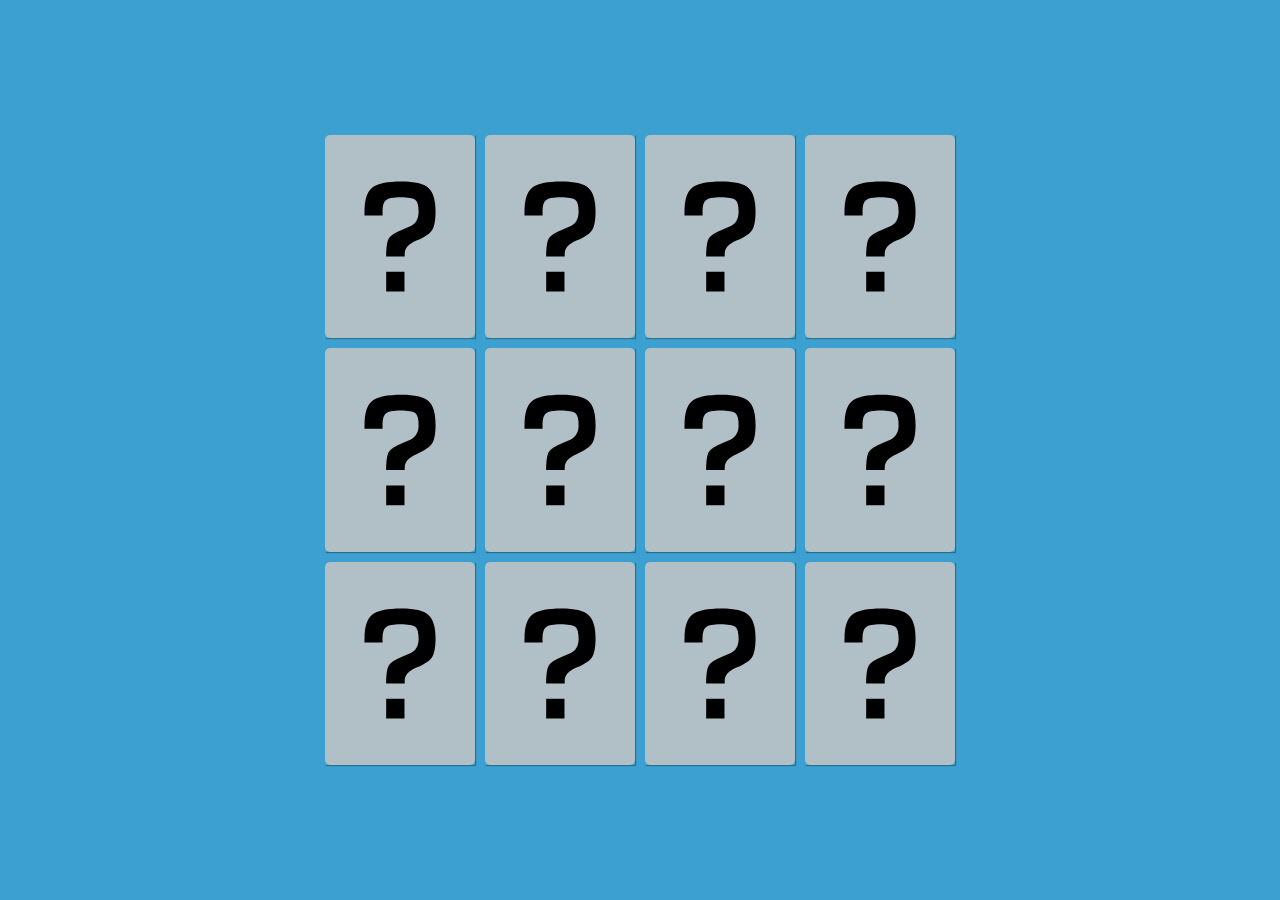
<file: Memory Card Game/index.html>
<!DOCTYPE html>
<html lang="en">
<head>
  <meta charset="UTF-8">

  <title>Memory Card Game</title>

  <link rel="stylesheet" href="styles.css">
</head>
<body>
  <section class="memory-game">
    <div class="memory-card" data-image="indonesia">
      <img class="front-face" src="img/flags/id.svg" alt="Indonesia" />
      <img class="back-face" src="img/qs.svg" alt="Question" />
    </div>
    <div class="memory-card" data-image="indonesia">
      <img class="front-face" src="img/flags/id.svg" alt="Indonesia" />
      <img class="back-face" src="img/qs.svg" alt="Question" />
    </div>
    <div class="memory-card" data-image="jepang">
      <img class="front-face" src="img/flags/jp.svg" alt="Jepang" />
      <img class="back-face" src="img/qs.svg" alt="Question" />
    </div>
    <div class="memory-card" data-image="jepang">
      <img class="front-face" src="img/flags/jp.svg" alt="Jepang" />
      <img class="back-face" src="img/qs.svg" alt="Question" />
    </div>

    <div class="memory-card" data-image="amerika serikat">
      <img class="front-face" src="img/flags/us.svg" alt="Amerika Serikat" />
      <img class="back-face" src="img/qs.svg" alt="Question" />
    </div>
    <div class="memory-card" data-image="amerika serikat">
      <img class="front-face" src="img/flags/us.svg" alt="Amerika Serikat" />
      <img class="back-face" src="img/qs.svg" alt="Question" />
    </div>

    <div class="memory-card" data-image="prancis">
      <img class="front-face" src="img/flags/fr.svg" alt="Prancis" />
      <img class="back-face" src="img/qs.svg" alt="Question" />
    </div>
    <div class="memory-card" data-image="prancis">
      <img class="front-face" src="img/flags/fr.svg" alt="Prancis" />
      <img class="back-face" src="img/qs.svg" alt="Question" />
    </div>

    <div class="memory-card" data-image="kanada">
      <img class="front-face" src="img/flags/ca.svg" alt="Kanada" />
      <img class="back-face" src="img/qs.svg" alt="Question" />
    </div>
    <div class="memory-card" data-image="kanada">
      <img class="front-face" src="img/flags/ca.svg" alt="Kanada" />
      <img class="back-face" src="img/qs.svg" alt="Question" />
    </div>

    <div class="memory-card" data-image="china">
      <img class="front-face" src="img/flags/cn.svg" alt="China" />
      <img class="back-face" src="img/qs.svg" alt="Question" />
    </div>
    <div class="memory-card" data-image="china">
      <img class="front-face" src="img/flags/cn.svg" alt="China" />
      <img class="back-face" src="img/qs.svg" alt="Question" />
    </div>
  </section>

  <script src="scripts.js"></script>
    <audio src="sounds/backsound.mp3" autoplay loop> </audio>
</body>
</html>
</file>
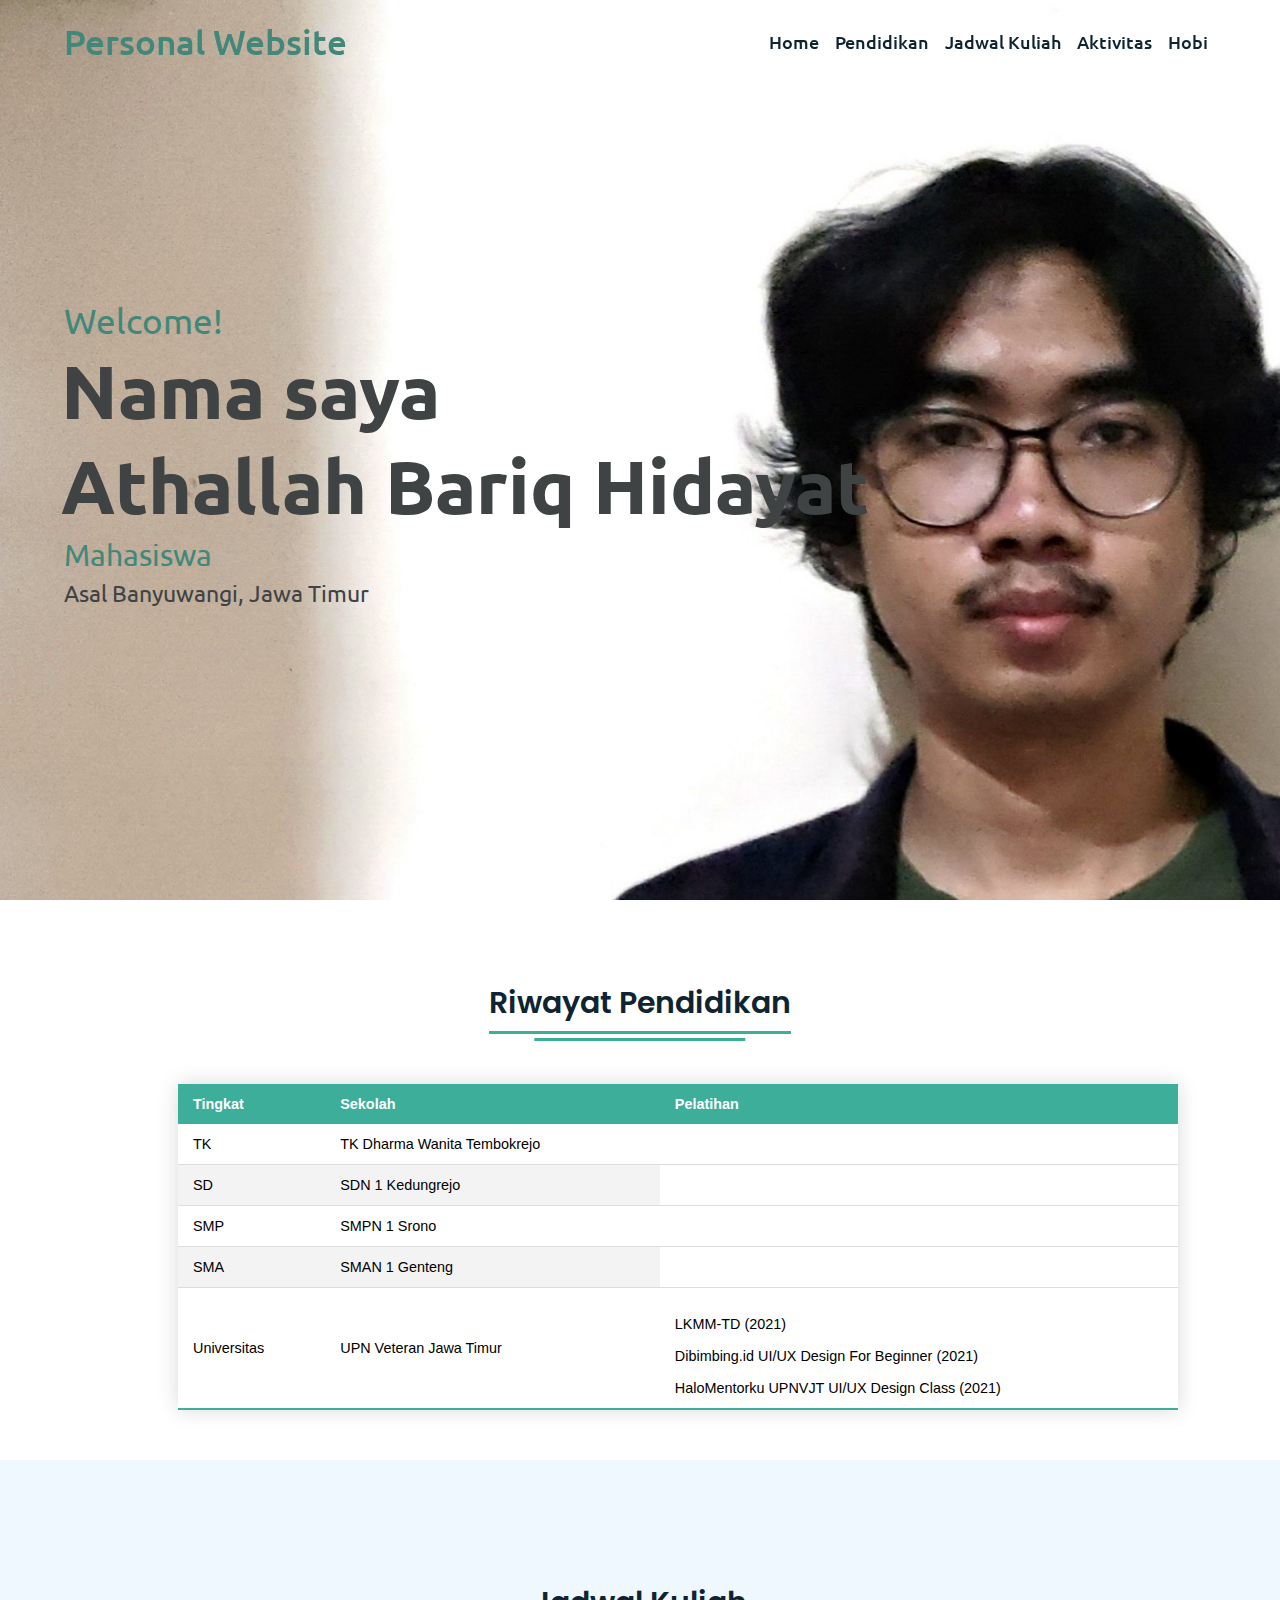
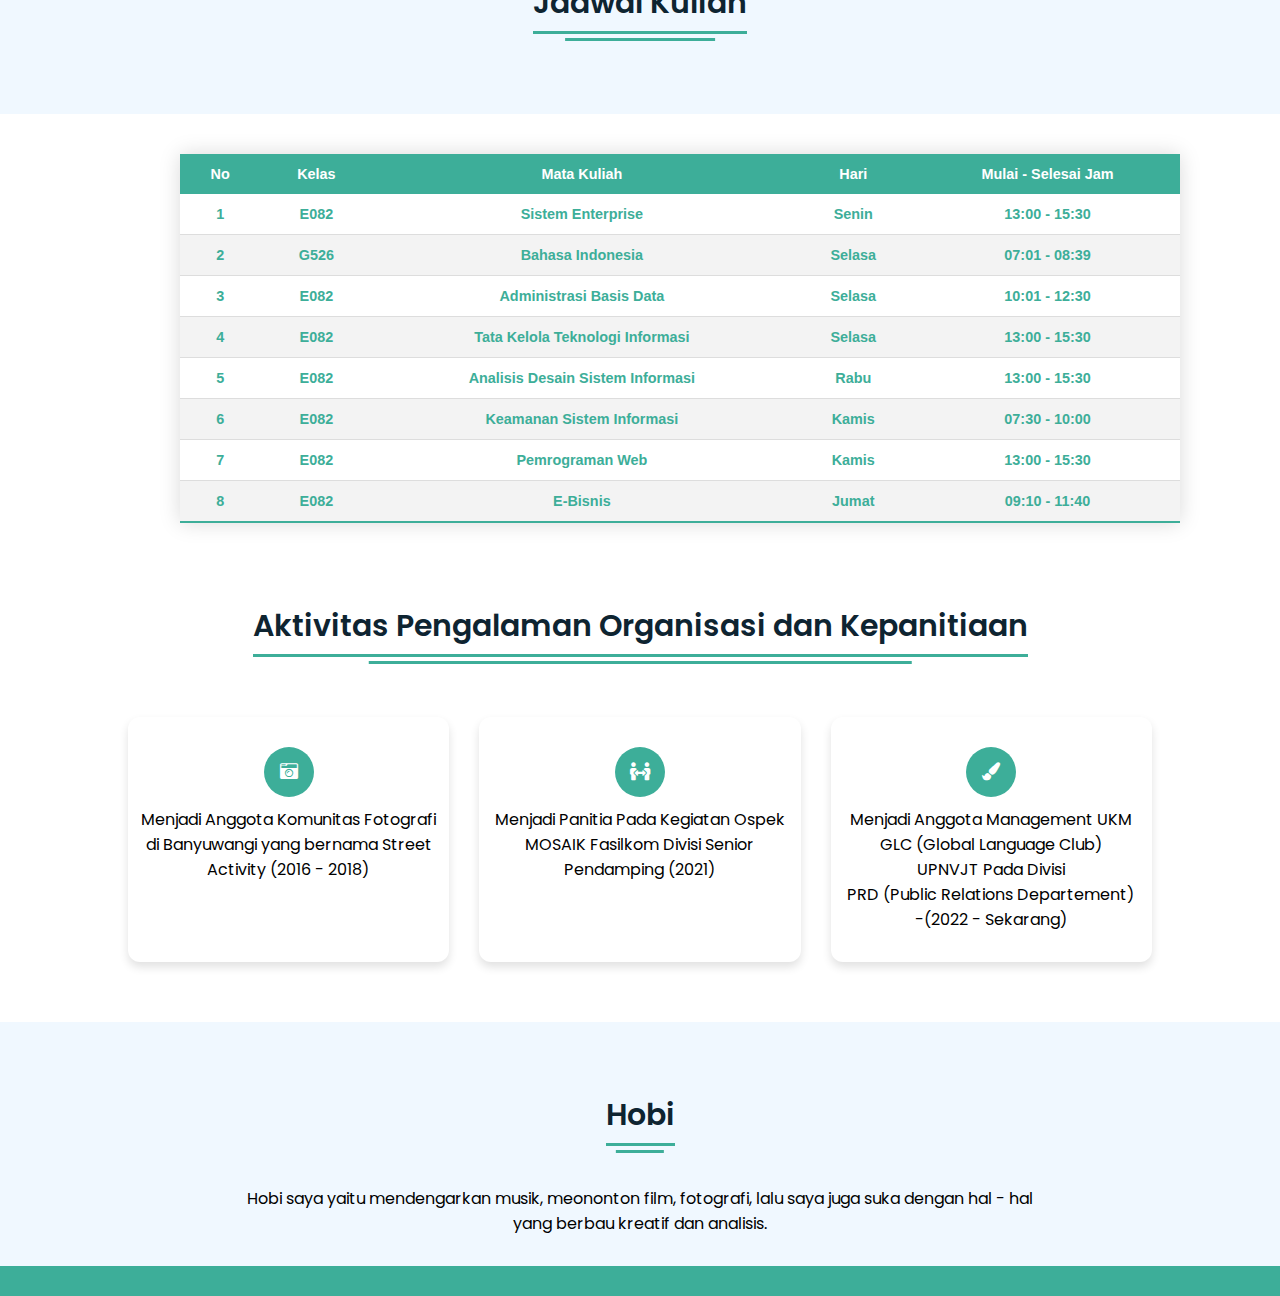
<file: PersonalWeb/index.html>
<!DOCTYPE html>
<html lang="en" dir="ltr">
  <head>
    <meta charset="UTF-8">
    <title> Atha's Website </title>
    <link rel="stylesheet" href="style.css">
    <!-- Fontawesome CDN Link -->
    <link rel="stylesheet" href="https://cdnjs.cloudflare.com/ajax/libs/font-awesome/5.15.2/css/all.min.css"/>
     <meta name="viewport" content="width=device-width, initial-scale=1.0">
   </head>
<body>

  <div class="scroll-button">
    <a href="#home"><i class="fas fa-arrow-up"></i></a>
  </div>
  <!-- Menu Navigasi -->
  <nav>
    <div class="navbar">
      <div class="logo"><a href="#">Personal Website</a></div>
      <ul class="menu">
          <li><a href="#home">Home</a></li>
          <li><a href="#pendidikan">Pendidikan</a></li>
          <li><a href="#kuliah">Jadwal Kuliah</a></li>
          <li><a href="#aktivitas">Aktivitas</a></li>
          <li><a href="#hobi">Hobi</a></li>
          <div class="cancel-btn">
            <i class="fas fa-times"></i>
          </div>
      </ul>
    </div>
    <div class="menu-btn">
      <i class="fas fa-bars"></i>
    </div>
  </nav>

<!-- Home -->
 <section class="home" id="home">
   <div class="home-content">
     <div class="text">
       <div class="text-one">Welcome!</div>
       <div class="text-two">Nama saya <br> Athallah Bariq Hidayat </br></div>
       <div class="text-three">Mahasiswa</div>
       <div class="text-four">Asal Banyuwangi, Jawa Timur</div>
     </div>
     <div class="button">
     </div>
   </div>
 </section>

<!-- Riwayat Pendidikan -->
<section class="pendidikan" id="pendidikan">
  <div class="content">
    <div class="title"><span>Riwayat Pendidikan</span></div>


<!--Tabel Riwayat Pendidikan-->
  <style>
    .styled-table{
  border-collapse: collapse;
  margin: 50px 50px;
  font-size: 0.9em;
  font-family: sans-serif;
  min-width: 1000px;
  box-shadow: 0 0 20px rgba(0, 0, 0, 0.15);
  } 

  .styled-table thead tr {
  background-color: #3dae99;
  color: #ffffff;
  text-align: left;
}

.styled-table th,
.styled-table td {
    padding: 12px 15px;
}

.styled-table tbody tr {
    border-bottom: 1px solid #dddddd;
}

.styled-table tbody tr:nth-of-type(even) {
    background-color: #f3f3f3;
}

.styled-table tbody tr:last-of-type {
    border-bottom: 2px solid #3dae99;
}

.styled-table tbody tr.active-row {
    font-weight: bold;
    color: #3dae99;
}
  </style>


    <table class="styled-table">
      <thead>
          <tr>
              <th>Tingkat</th>
              <th>Sekolah</th>
              <th>Pelatihan</th>
          </tr>
      </thead>
      <tbody>
          <tr>
              <td>TK </td>
              <td>TK Dharma Wanita Tembokrejo</td>
          </tr>
          <tr>
              <td>SD</td>
              <td>SDN 1 Kedungrejo</td>
          </tr>
          <tr>
            <td>SMP</td>
            <td>SMPN 1 Srono</td>
        </tr>
        <tr>
          <td>SMA</td>
          <td>SMAN 1 Genteng</td>
      </tr>
      <tr>
        <td>Universitas</td>
        <td>UPN Veteran Jawa Timur</td>
        <td><br> LKMM-TD (2021) </br>
          <br> Dibimbing.id UI/UX Design For Beginner (2021) </br>
          <br> HaloMentorku UPNVJT UI/UX Design Class (2021) </br>
        </td>
    </tr>
      </tbody>
  </table>
  </div>
</section>


<!--Jadwal Kuliah-->
<section class="kuliah" id="kuliah">
 <div class="content">
   <div class="title"><span>Jadwal Kuliah</span></div>
</section>


<!--Tabel Jadwal Kuliah-->
<style>
  .styled-table2{
border-collapse: collapse;
margin: 0px 180px;
font-size: 0.9em;
font-family: sans-serif;
min-width: 1000px;
box-shadow: 0 0 20px rgba(0, 0, 0, 0.15);
} 

.styled-table2 thead tr {
background-color: #3dae99;
color: #ffffff;
text-align: center;
}

.styled-table2 th,
.styled-table2 td {
  padding: 12px 15px;
}

.styled-table2 tbody tr {
  border-bottom: 1px solid #dddddd;
}

.styled-table2 tbody tr:nth-of-type(even) {
  background-color: #f3f3f3;
}

.styled-table2 tbody tr:last-of-type {
  border-bottom: 2px solid #3dae99;
}

.styled-table2 tbody tr.active-row {
  font-weight: bold;
  color: #3dae99;
}
</style>


  <table class="styled-table2">
    <thead>
        <tr class ="active-row">
            <th>No</th>
            <th>Kelas</th>
            <th>Mata Kuliah</th>
            <th>Hari</th>
            <th>Mulai - Selesai Jam</th>
        </tr>
    </thead>
    <tbody>
      <tr class ="active-row">
        <th>1</th>
        <th>E082</th>
        <th>Sistem Enterprise</th>
        <th>Senin</th>
        <th>13:00 - 15:30</th>
      </tr>
      <tr class ="active-row">
        <th>2</th>
        <th>G526</th>
        <th>Bahasa Indonesia</th>
        <th>Selasa</th>
        <th>07:01 - 08:39</th>
    </tr>
      <tr class ="active-row">
        <th>3</th>
        <th>E082</th>
        <th>Administrasi Basis Data</th>
        <th>Selasa</th>
        <th>10:01 - 12:30</th>
    </tr>
        <tr class ="active-row">
          <th>4</th>
          <th>E082</th>
          <th>Tata Kelola Teknologi Informasi</th>
          <th>Selasa</th>
          <th>13:00 - 15:30</th>
      </tr>
    <tr class ="active-row">
      <th>5</th>
      <th>E082</th>
      <th>Analisis Desain Sistem Informasi</th>
      <th>Rabu</th>
      <th>13:00 - 15:30</th>
  </tr>
  <tr class ="active-row">
    <th>6</th>
    <th>E082</th>
    <th>Keamanan Sistem Informasi</th>
    <th>Kamis</th>
    <th>07:30 - 10:00</th>
</tr>
<tr class ="active-row">
  <th>7</th>
  <th>E082</th>
  <th>Pemrograman Web</th>
  <th>Kamis</th>
  <th>13:00 - 15:30</th>
</tr>
<tr class ="active-row">
  <th>8</th>
  <th>E082</th>
  <th>E-Bisnis</th>
  <th>Jumat</th>
  <th>09:10 - 11:40</th>
</tr>
    </tbody>
</table>
</div>
</section>

<!-- Aktivitas -->
 <section class="aktivitas" id="aktivitas">
   <div class="content">
     <div class="title"><span>Aktivitas Pengalaman Organisasi dan Kepanitiaan</span></div>
     <div class="boxes">
       <div class="box">
         <div class="icon">
           <i class="fas fa-camera-retro"></i>
       </div>
       <div class="topic">Menjadi Anggota Komunitas Fotografi di Banyuwangi yang bernama Street Activity (2016 - 2018) </div>
     </div>
       <div class="box">
         <div class="icon">
           <i class="fas fa-people-arrows"></i>
       </div>
       <div class="topic">Menjadi Panitia Pada Kegiatan Ospek MOSAIK Fasilkom Divisi Senior Pendamping (2021) </div>
     </div>
       <div class="box">
         <div class="icon">
           <i class="fas fa-paint-brush"></i>
       </div>
       <div class="topic">Menjadi Anggota Management UKM GLC (Global Language Club) <br> UPNVJT Pada Divisi <br> PRD (Public Relations Departement) </br> -(2022 - Sekarang) </div>
     </div>
   </div>
 </section>

<!-- Hobi -->
<section class="hobi" id="hobi">
  <div class="content">
    <div class="title"><span>Hobi</span></div>
    <div class="text">
      <div class="topic"></div>
      <p>Hobi saya yaitu mendengarkan musik, meononton film, fotografi, lalu saya juga suka dengan hal - hal yang berbau kreatif dan analisis. </p>
    </div>
  </div>
</section>

<!-- Footer-->
<footer>
</footer>
</body>
</html>
</file>
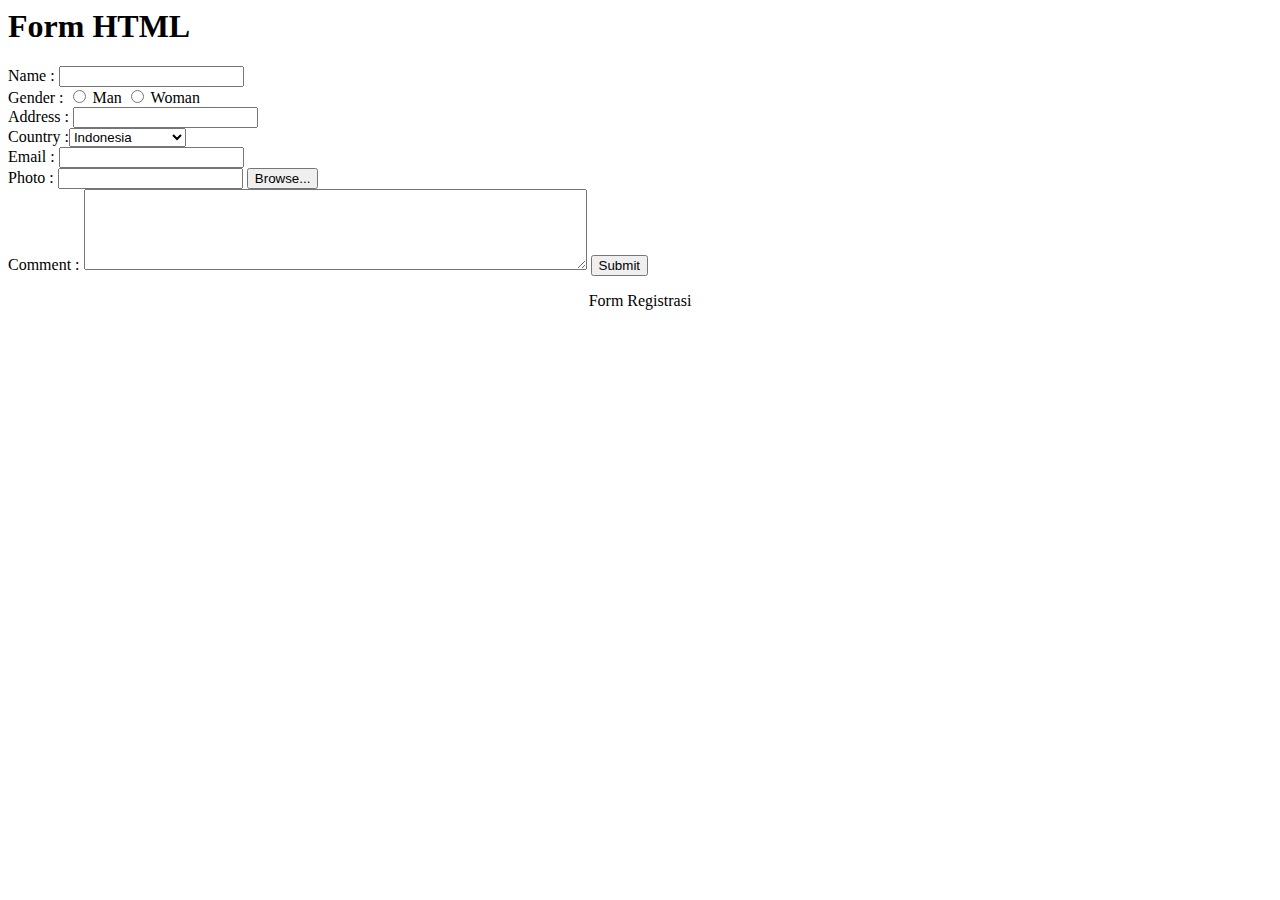
<file: 193_Praktikum1_Form HTML.html>
<html>
    <head>
        <title>Form HTML</title>
    </head>
    <body>
        <h1>Form HTML</h1>
        <font ty=arial size ="3" >
        Name : <input type = "text" name = "name">
        <br>
        Gender : <input type="radio" name="gender" value="M"> Man
                  <input type="radio" name="gender" value="W"> Woman
        <br>
        Address : <input type = "text" name = "adress">
        <br>
        Country :<select name="Country">
            <option value="id"> Indonesia </option>
            <option value="us"> United States </option>
            <option value="uk"> United Kingdom </option>
            <option value="jp"> Japan </option>
        </select>
        <br>
        Email : <input type = "text" name = "email">
        <br>
        Photo : <input type = "text" name = "photo">
                <input type="button" value="Browse..." name="browse">
        <br>
        Comment :   <textarea name="description" cols="60" rows="5" align="center"> 
                    </textarea>
                    <input type="submit" value="Submit" name="submit"> 
            <font align ="center"> 
    <p>Form Registrasi</p>
        </font>
    </body>
</html>
</file>
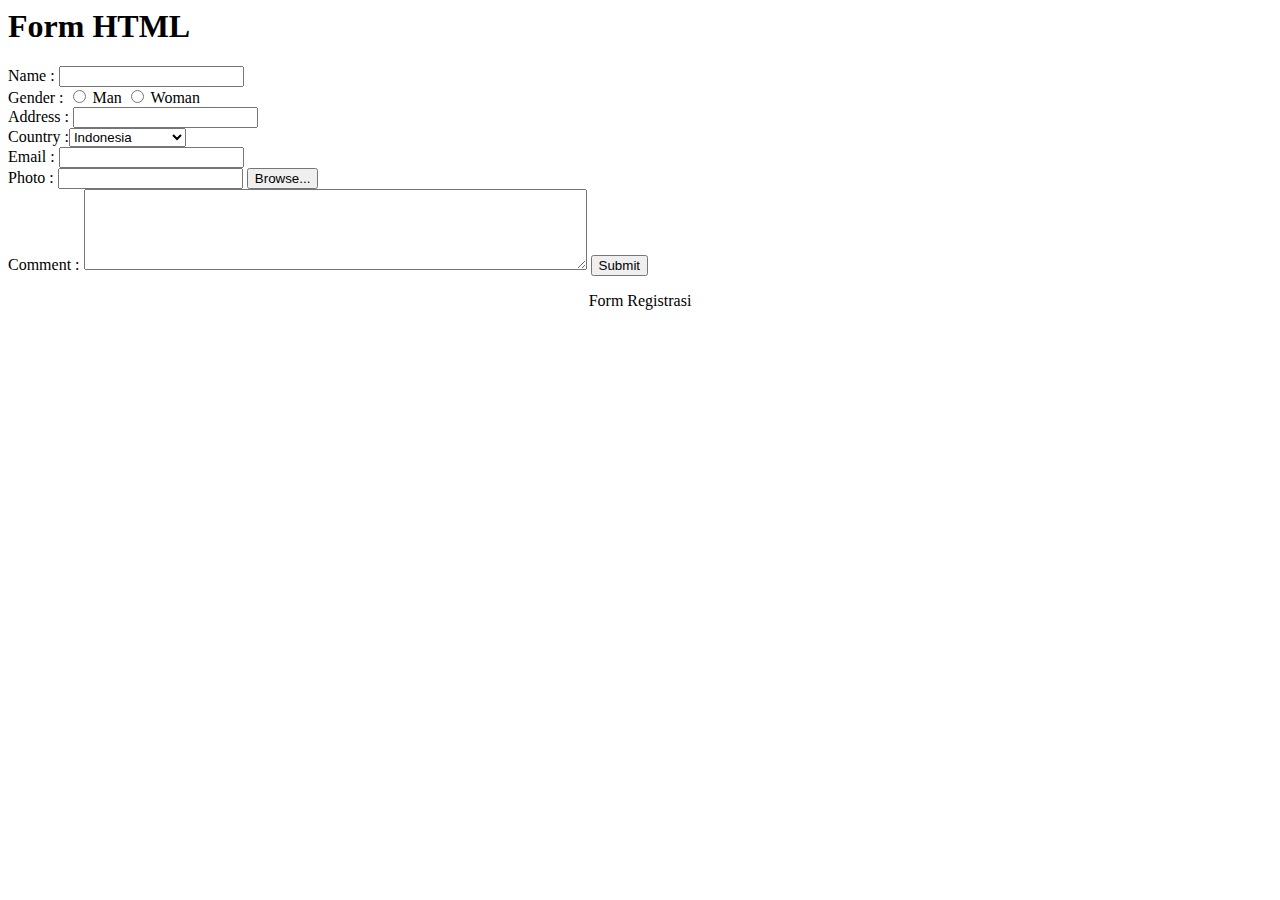
<file: Form.html>
<html>
    <head>
        <title>Form HTML</title>
    </head>
    <body>
        <h1>Form HTML</h1>
        <font ty=arial size ="3" >
        Name : <input type = "text" name = "name">
        <br>
        Gender : <input type="radio" name="gender" value="M"> Man
                  <input type="radio" name="gender" value="W"> Woman
        <br>
        Address : <input type = "text" name = "adress">
        <br>
        Country :<select name="Country">
            <option value="id"> Indonesia </option>
            <option value="us"> United States </option>
            <option value="uk"> United Kingdom </option>
            <option value="jp"> Japan </option>
        </select>
        <br>
        Email : <input type = "text" name = "email">
        <br>
        Photo : <input type = "text" name = "photo">
                <input type="button" value="Browse..." name="browse">
        <br>
        Comment :   <textarea name="description" cols="60" rows="5" align="center"> 
                    </textarea>
                    <input type="submit" value="Submit" name="submit"> 
            <font align ="center"> 
    <p>Form Registrasi</p>
        </font>
    </body>
</html>
</file>
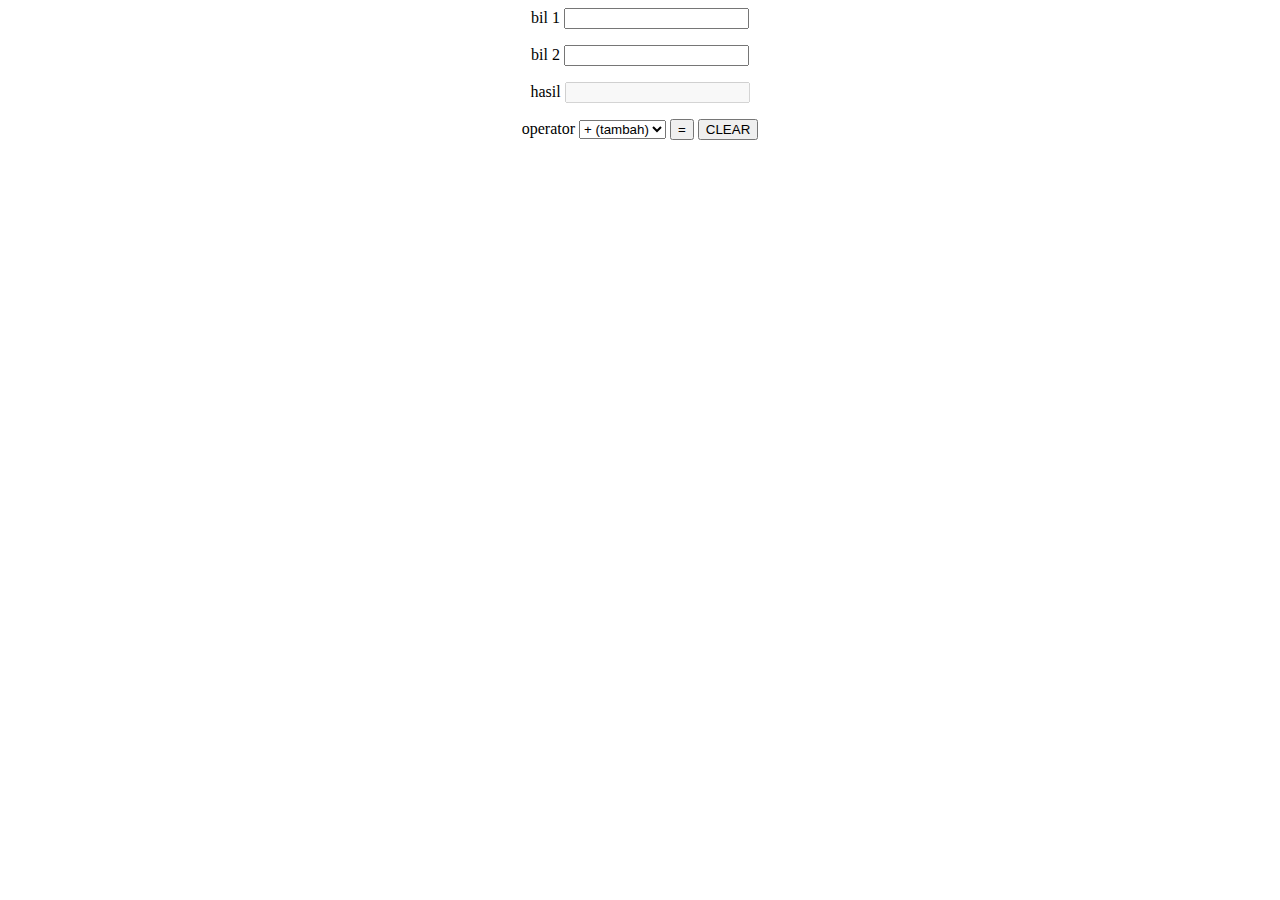
<file: TugasJS/KalkulatorSederhana.html>
<html>
<head>
<title>Kalkulator Sederhana JavaScript</title>
</head>
<body>
<script language="JavaScript" type="text/javascript">

//<!--

function hitung(){

var myForm = document.form1;
var x=eval(myForm.x.value);
var y=eval(myForm.y.value);
var pil= myForm.opt.value;
if (pil == "tambah") {
var z = x + y;
 }else if (pil == "kurang") {
var z = x - y;
 } else if (pil == "kali") {
var z = x * y;
 } else if (pil == "bagi") {
var z = x / y;
 }
 myForm.hasil.value = z;
 myForm.x.value = "";
 myForm.y.value = "";
}
function resetForm(){
document.form1.reset();
}

//-->

</script>
<div align="center">
<form name="form1" action="#">
<p>bil 1  <input type="text" name="x" /></p>
<p>bil 2  <input type="text" name="y" /></p>
<p>hasil  <input type="text" name="hasil" disabled="true" /></p>
<p>operator <select name="opt"></p>
 <option value="tambah"> + (tambah)</option>
 <option value="kurang"> - (kurang)</option>
 <option value="kali"> * (kali)</option>
 <option value="bagi"> / (bagi)</option>
</select>
<input type="button" value="=" onClick="hitung()" />
<input type="button" value="CLEAR" onClick="resetForm()" />
</form>
</body>
</html>
</file>
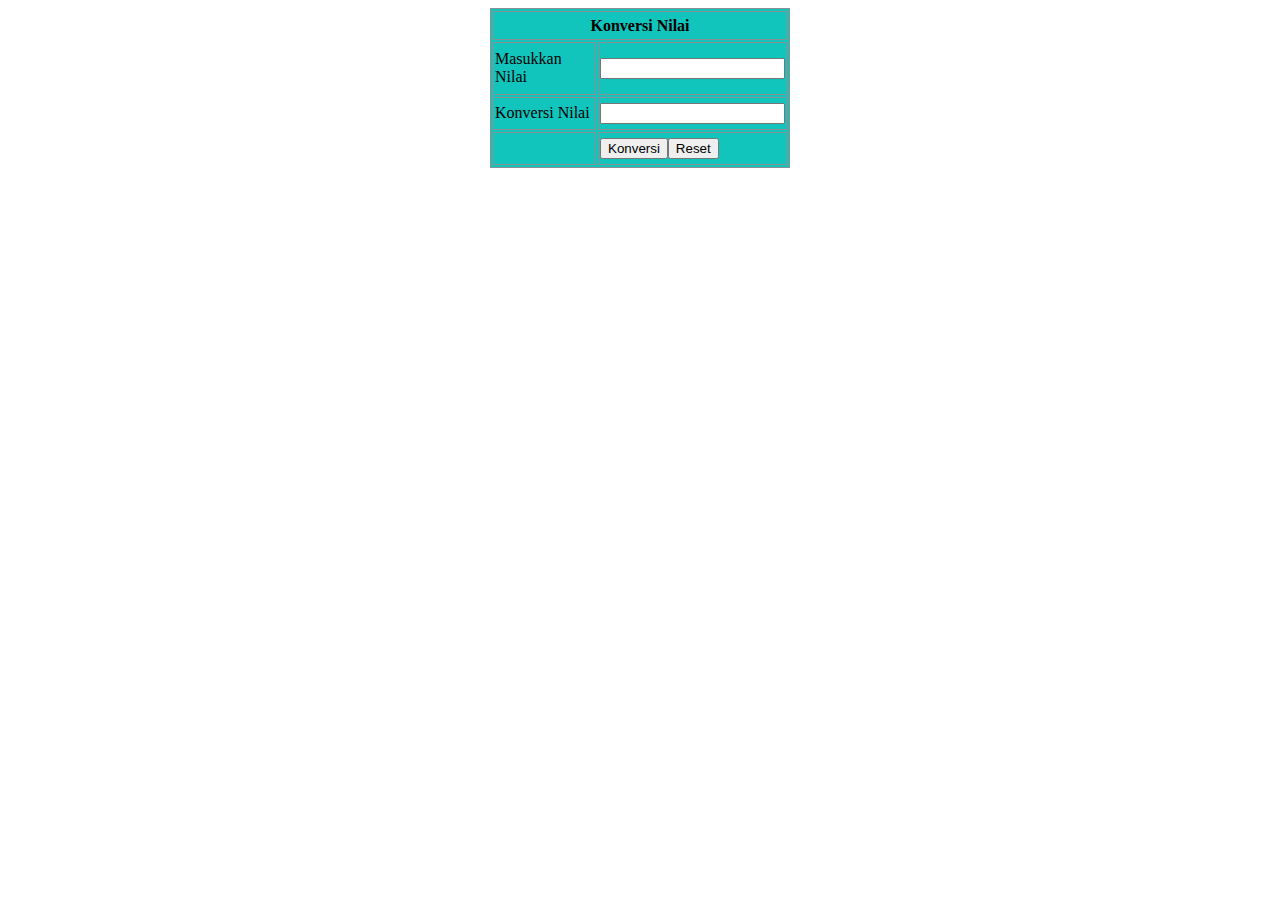
<file: TugasJS/KonversiNilai.html>
<html>
<title>Konversi Nilai JavaScript</title>
<head>
</head>
<script language="Javascript"> function test ()
{

var val1=document.kirim.nilai.value

if (val1>=81 && val1<=100) document.kirim.konversi.value="A"
else if (val1>=71 && val1<=80) document.kirim.konversi.value="AB"
else if (val1>=66 && val1<=70) document.kirim.konversi.value="B"
else if (val1>=61 && val1<=65) document.kirim.konversi.value="BC"
else if (val1>=56 && val1<=60) document.kirim.konversi.value="C"
else if (val1>=41 && val1<=55) document.kirim.konversi.value="D"
else if (val1>=0 && val1<=40) document.kirim.konversi.value="E"
}

</script>

<body>
<form method="POST" name="kirim">
<table width="300" height="160"
border="1" align="center" bordercolor="8C9092" bgcolor="11C4BC">

<tr>

<th colspan="2" scope="col"><center><blink>Konversi Nilai</blink></center> </th>

</tr>


<tr>

<td>Masukkan Nilai</td>

<td><input type="text" name="nilai" size="20"></td>

</tr>


<tr>

<td>Konversi Nilai</td>

<td><input type="text" name="konversi" size="20"></td>

</tr>


<tr>

    <td>&nbsp;</td>

    <td><input type="button" value="Konversi" name="B1" onclick=test()><input type="Reset" value="Reset" name="reset"></td>
    
    </tr>
    
</table>
</form>
</body>
</html>
</file>
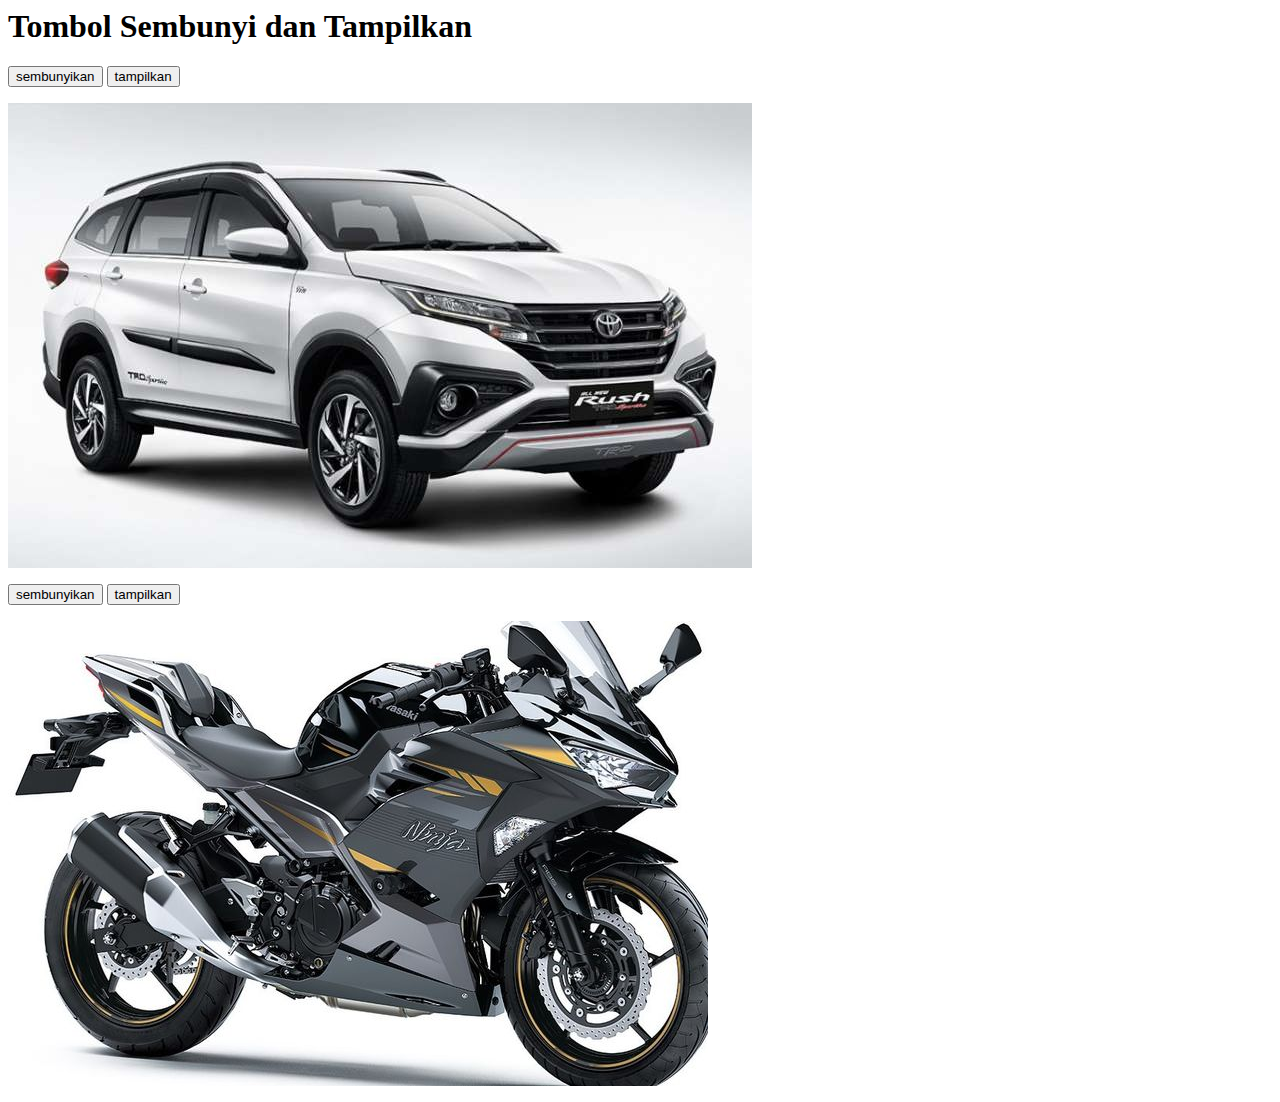
<file: TugasJS2/soal1.html>
<html>
<head>
<title>  Tombol Sembunyi dan Tampilkan  </title>
<script src="/TugasJS2/jquery-3.6.0.min.js"></script>
<script type="text/javascript">
$(document).ready(function(){
$(".sembunyi1").click(function() {$("#foto1").hide("slow") });
$(".tampil1").click(function() {$("#foto1").show("slow") });
$(".sembunyi2").click(function() {$("#foto2").hide("slow") });
$(".tampil2").click(function() {$("#foto2").show("slow") });
});
</script>
</head>
<body>
<h1> Tombol Sembunyi dan Tampilkan </h1>
<button class="sembunyi1">sembunyikan</button>
<button class="tampil1">tampilkan</button>
<p><img id="foto1" src="mobil.jpg"></p>
<body>
<button class="sembunyi2">sembunyikan</button>
<button class="tampil2">tampilkan</button>
<p><img id="foto2" src="motor.jpg"></p>
</body>
</html>
</file>
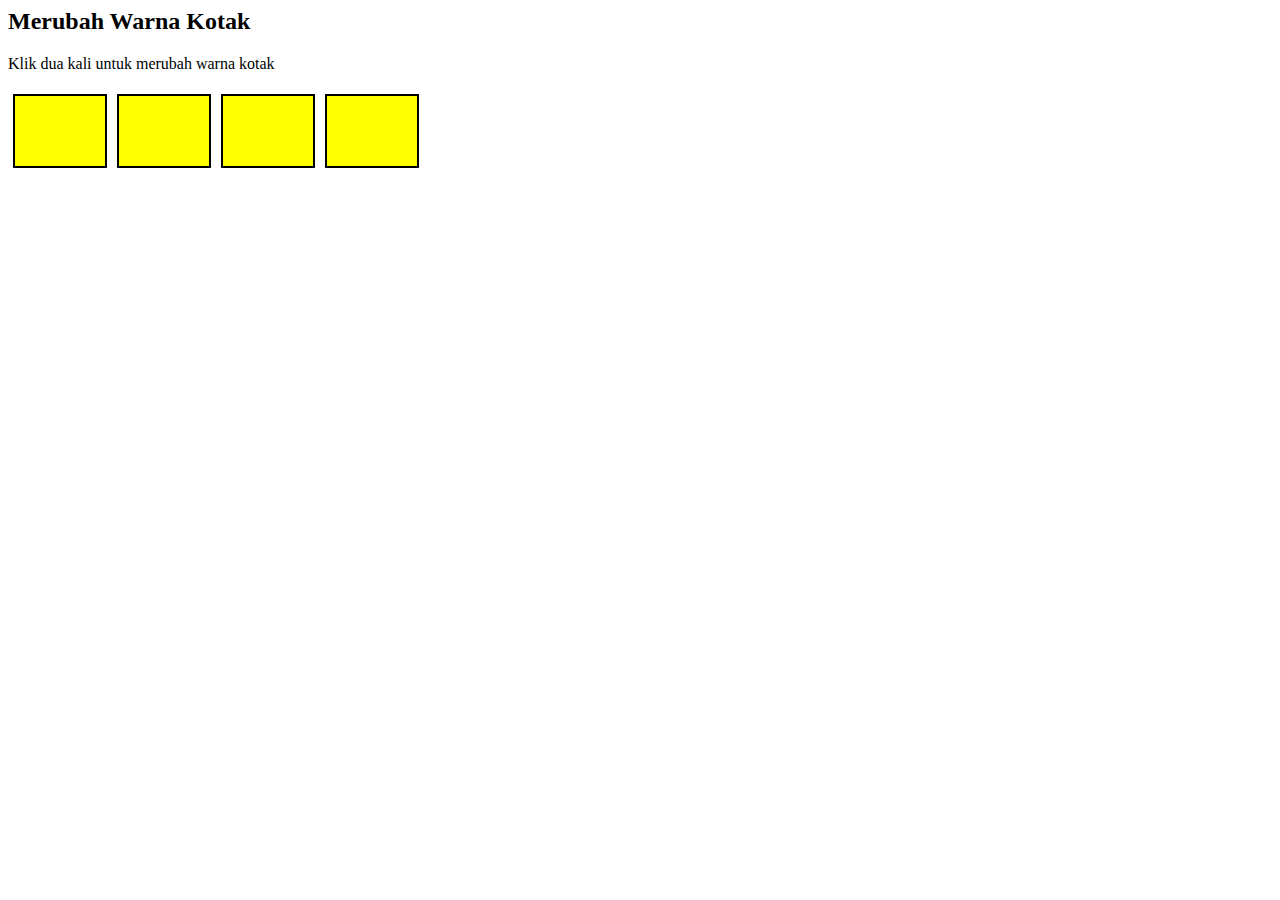
<file: TugasJS2/soal2.html>
<html>
<head>
<meta charset="UTF-8">
<title>Double Click Merubah Warna </title>
<script src="/TugasJS2/jquery-3.6.0.min.js"></script>
<script>
   $(document).ready(function() {
    $("div").dblclick(function() {
    $("#kotak1").dblclick(function() {
    $("#kotak1").addClass("warna");
    $("#kotak2").dblclick(function() {
    $("#kotak2").addClass("warna2");
    $("#kotak3").dblclick(function() {
    $("#kotak3").addClass("warna3");
    $("#kotak4").dblclick(function() {
    $("#kotak4").addClass("warna4");
    })
    })
    })
    })
    })
   });
   </script>
   <style>
     div {
       width: 70px;
       height: 70px;
       background-color: yellow ;
       border: 2px solid black;
       padding: 0 10px;
       float: left;
       margin: 5px;
       cursor: pointer;
     }
     .warna {
     background-color: #1900ff;}
     .warna2 {
     background-color: #0e77c7;}
     .warna3 {
     background-color: #095f97;}
     .warna4 {
     background-color: #2cc4d5;}
   </style>
</head>
<body>
<h2> Merubah Warna Kotak </h2>
<p> Klik dua kali untuk merubah warna kotak</p>
<div id="kotak1"></div>
<div id="kotak2"></div>
<div id="kotak3"></div>
<div id="kotak4"></div>
</body>
</html>
</file>
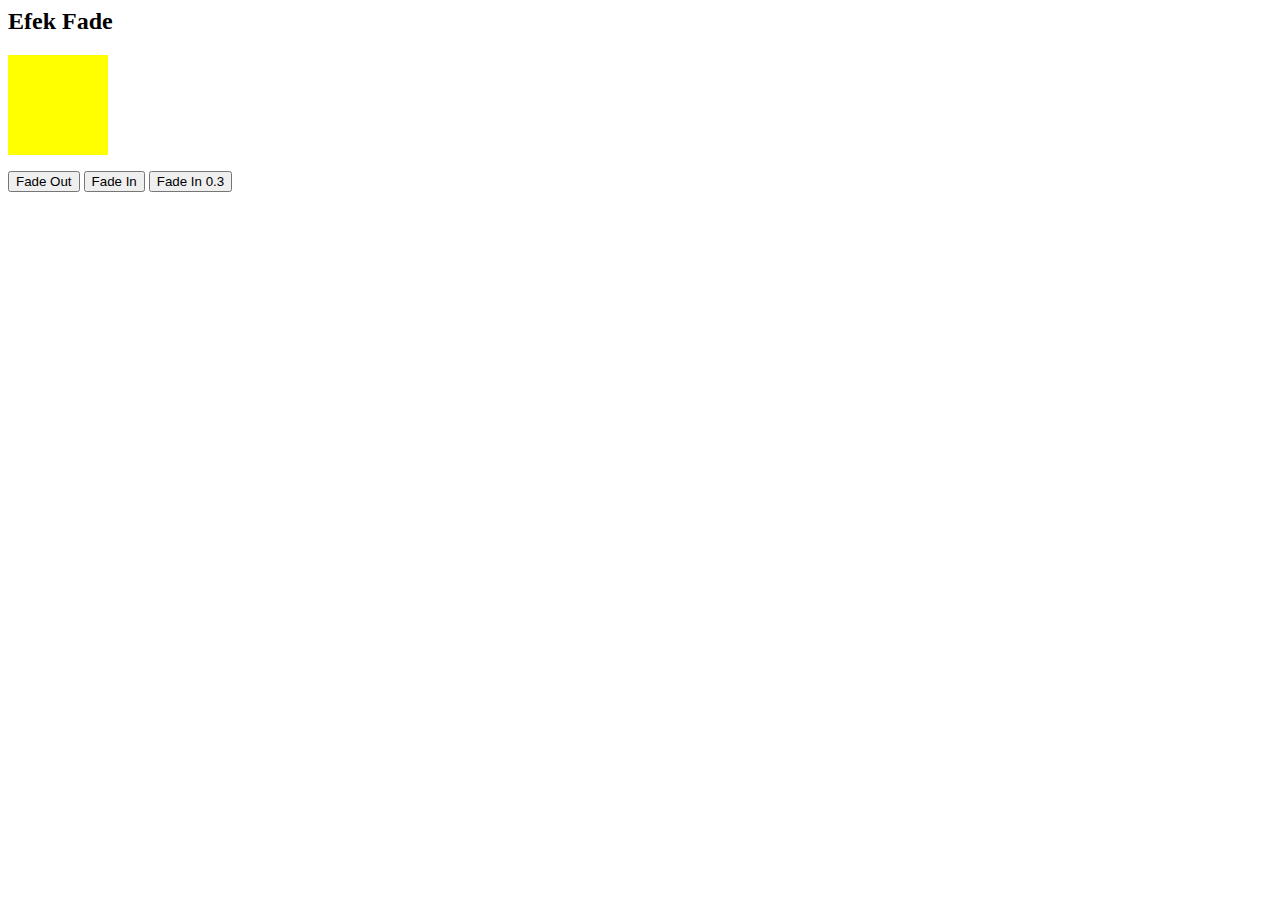
<file: TugasJS2/soal3.html>
<html>
    <head>
        <title> Efek Fade </title>
        <script src="/TugasJS2/jquery-3.6.0.min.js"></script>
        <script type="text/javascript">
            $(document).ready(function() {
                $("#fadeout").click(function() {
                    $("#kotak").fadeOut("slow");
                });
                $("#fadein").click(function() {
                    $("#kotak").fadeIn("slow");
                });
                $("#fadetime").click(function() {
                    $("#kotak").fadeTo("slow", 0.3);
                });
            });
        </script>
        <style type="text/css">
            #kotak {
                width: 100px;
                height: 100px;
                background-color: yellow;
            }
        </style>
    </head>
    <body>
    <h2> Efek Fade</h2>
    <div id="kotak"></div>
    <p> <button id="fadeout">Fade Out</button>
        <button id="fadein">Fade In</button>
        <button id="fadetime">Fade In 0.3 </button> </p>
    </body>
</html>
</file>
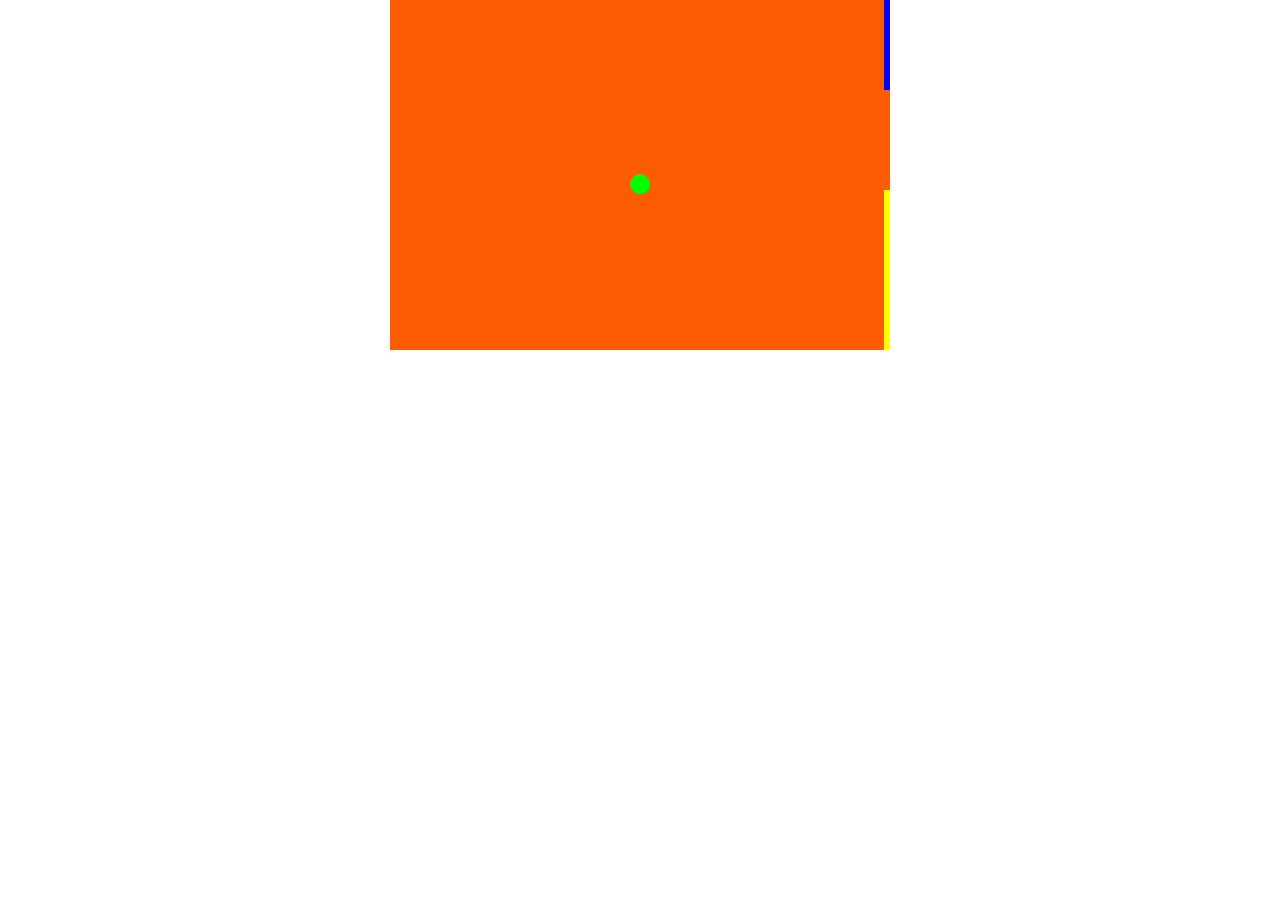
<file: TugasJS3/game1.html>
<html>

<head>
    <meta charset="utf-8">
    <title> Flappy Bird Game Menggunakan Javascript dan HTML</title>
    <style>
        * {
            padding: 0;
            margin: 0;
        }
        
        canvas {
            background: rgb(253, 91, 4);
            display: block;
            margin: 0 auto;

        }
        
    </style>
</head>

<body>
    <canvas id="myCanvas" width="500" height="350"></canvas>
    <script>
        var canvas = document.getElementById('myCanvas');
        var context = canvas.getContext('2d');

        var backsound = new Audio();
        var fly = new Audio();
        var gameover = new Audio();

        backsound.src = "sounds/backsound.mp3";
        fly.src = "sounds/fly.mp3";
        gameover.src = "sounds/score.mp3";
        
        

        var speed = 10;
        gameSpeed = 100;
        var radius = 10;
        var bird = {
            x: canvas.width / 2,
            y: canvas.height / 2,
            vx: 0,
            vy: 1
        };

        var pip = [];
        var radius = 10;
        var gravity = 0.2;
        var bounce = 4;
        var distance = 100;
        var dir = 'left';

        document.onkeydown = function(e) {
            if (!e) {
                e = window.e;
            }
            var code = e.keyCode;
            if (e.charCode && codee == 0) {
                code = e.charCode;
            }
            switch (code) {
                case 37:
                    if (dir != 'right')
                        dir = 'left';
                    break;
                case 38:
                    if (dir != 'down')
                        dir = 'up';
                    break;
                case 39:
                    if (dir != 'left')
                        dir = 'right';
                    break;
                case 40:
                    if (dir != 'up')
                        dir = 'down';
                    break;
            }

        }

        var b = 0.8;

        function makeBird() {
            context.beginPath();
            context.arc(bird.x, bird.y, radius, 0, 3 * Math.PI, false);
            context.fillStyle = "lime";
            context.fill();
            context.closePath();

            bird.y += bird.vy;
            bird.vy += gravity;
            if (dir == 'up') {
                fly.play();
                bird.vy = -bounce;
                dir = '';
            }

            if (bird.y + 10 >= canvas.height) {
                // dir = 'up'
            }
        }

        function makePip() {
            for (p of pip) {
                context.beginPath();
                context.rect(p.top.x, p.top.y, p.top.width, p.top.height);
                context.fillStyle = 'blue';
                context.fill();
                context.closePath();

                p.bottom.y = p.top.height + distance;
                p.bottom.height = (canvas.height - p.bottom.y);

                context.beginPath();
                context.rect(p.bottom.x, p.bottom.y, p.bottom.width, p.bottom.height);
                context.fillStyle = 'yellow';
                context.fill();
                context.closePath();

                p.bottom.x -= 1;
                p.top.x -= 1;

                if (p.top.x < -10) {
                    pip.shift();
                }

                if (isCollideB(bird, p.bottom) || isCollideT(bird, p.top) || bird.y + 10 >= canvas.height) {
                    backsound.pause();
                    backsound.currentTime = 0;
                    gameover.play();
                    alert('Your score : ' + score);
                    window.location.reload();
                }

                if (score % 10 == 0) {
                    console.log(distance);
                    score += 1;
                    distance -= 5;
                }

            }
        }

        function isCollideB(b, p) {
            return (
                (b.x + 10 > p.x) &&
                (b.x < p.x + 10) &&
                (b.y > p.y || b.y + 10 > p.y)
            );
        }

        function isCollideT(b, p) {
            return (
                (b.x + 10 > p.x) &&
                (b.x < p.x + 10) &&
                (b.y < p.y + p.height)
            );
        }

        function rnd(min, max) {
            var r = Math.round(Math.random() * (max - min) + min);
            return (r - r % speed);
        }

        var score = 0;
        var frame = 0;
        (function loop() {
            requestAnimationFrame(function() {
                context.clearRect(0, 0, canvas.width, canvas.height);
                if (frame % gameSpeed == 0) {
                    pip.push({
                        top: {
                            x: canvas.width,
                            y: 0,
                            height: rnd(70, 140),
                            width: 10,
                        },
                        bottom: {
                            x: canvas.width,
                            y: 0,
                            height: rnd(100, 160),
                            width: 10,
                        }
                    });
                    score++;
                }
                makeBird();
                makePip();
            backsound.play();
                frame++
                loop();
            })
        })();
    </script>
</body>

</html>
</file>
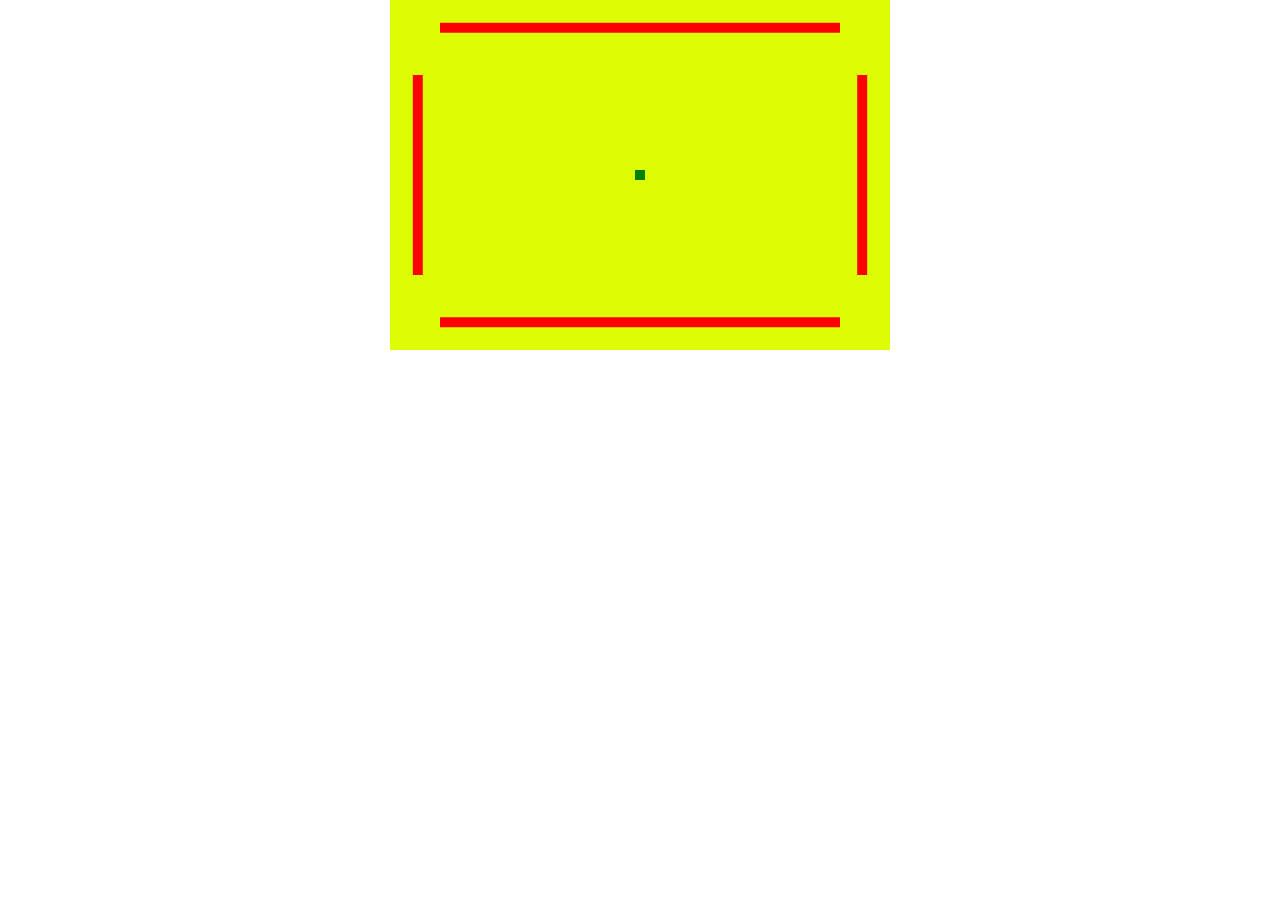
<file: TugasJS3/game2.html>
<html>

<head>
    <meta charset="utf-8" />
    <title>Gamedev Canvas Workshop</title>
    <style>
        * {
            padding: 0;
            margin: 0;
        }
        
        canvas {
            background: rgb(220, 253, 4);
            display: block;
            margin: 0 auto;
        }
    </style>
</head>

<body>
    <canvas id="myCanvas" width="500" height="350"></canvas>
    <script>
        var canvas = document.getElementById('myCanvas');
        var context = canvas.getContext('2d');

        var speed = 10;
        var gameSpeed = 1;

        var me = {
            x: canvas.width / 2 - 5,
            y: canvas.height / 2 - 5,
            width: 10,
            height: 10
        }

        var bullets = [];
        var wallLength = 200;
        var walls = {
            'left': {
                x: 10,
                y: canvas.height / 2 - wallLength / 2,
                width: 10,
                height: wallLength,
                'pos': 'left'
            },
            'right': {
                x: canvas.width - 20,
                y: canvas.height / 2 - wallLength / 2,
                width: 10,
                height: wallLength,
                'pos': 'right'
            },
            'top': {
                x: canvas.width / 2 - wallLength,
                y: 10,
                width: wallLength * 2,
                height: 10,
                'pos': 'top'
            },
            'bottom': {
                x: canvas.width / 2 - wallLength,
                y: canvas.height - 20,
                width: wallLength * 2,
                height: 10,
                'pos': 'bottom'
            },
        };

        var gravity = 0.2;
        var bounce = 4;
        var distance = 70;
        var dir = '';

        document.onkeyup = function(e) {
            if (!e) {
                e = window.e;
            }
            var code = e.keyCode;
            if (e.charCode && codee == 0) {
                code = e.charCode;
            }
            switch (code) {
                case 37:
                    if (dir != 'left')
                        dir = 'left';
                    bullets.push({
                        x: me.x,
                        y: me.y,
                        width: 10,
                        height: 10,
                        dir: dir
                    });
                    break;
                case 40:
                    if (dir != 'down')
                        dir = 'down';
                    bullets.push({
                        x: me.x,
                        y: me.y,
                        width: 10,
                        height: 10,
                        dir: dir
                    });
                    break;
                case 39:
                    if (dir != 'right')
                        dir = 'right';
                    bullets.push({
                        x: me.x,
                        y: me.y,
                        width: 10,
                        height: 10,
                        dir: dir
                    });
                    break;
                case 38:
                    if (dir != 'up')
                        dir = 'up';
                    bullets.push({
                        x: me.x,
                        y: me.y,
                        width: 10,
                        height: 10,
                        dir: dir
                    });
                    break;
            }
        }
        var wallSpeed = 0.2;
        var walletBackward = 20;
        var score = 0;

        function makeWalls() {
            for (var index in walls) {
                var wall = walls[index];
                context.beginPath();
                context.rect(wall.x, wall.y, wall.width, wall.height);
                context.fillStyle = "red";
                context.fill();
                context.closePath();
                if (wall.pos == 'left') {
                    wall.x += wallSpeed;
                    if ((wall.x + wall.width) >= me.x) {
                        loose();
                    }
                }
                if (wall.pos == 'right') {
                    wall.x -= wallSpeed;
                    if ((wall.x + wall.width) <= me.x) {
                        loose();
                    }
                }
                if (wall.pos == 'top') {
                    wall.y += wallSpeed;
                    if ((wall.y + wall.height) >= me.y) {
                        loose();
                    }
                }
                if (wall.pos == 'bottom') {
                    wall.y -= wallSpeed;
                    if ((wall.y + wall.height) <= me.y) {
                        loose();
                    }
                }

                console.log(walls[wall])


            }
        }

        function loose() {
            alert('You Lose! score : ' + score);
        }
        var collid = false;

        function makeBullet() {
            for (bullet of bullets) {
                context.beginPath();
                context.rect(bullet.x, bullet.y, bullet.width, bullet.height);
                context.fillStyle = "purple";
                context.fill();
                context.closePath();
                if (bullet.dir == 'left') {
                    bullet.x -= 10;
                }
                if (bullet.dir == 'right') {
                    bullet.x += 10;
                }
                if (bullet.dir == 'up') {
                    bullet.y -= 10;
                }
                if (bullet.dir == 'down') {
                    bullet.y += 10;
                }
                if (bullet.x >= canvas.width || bullet.x <= 0 || bullet.y >= canvas.height || bullet.y <= 0) {
                    bullets.splice(bullets.indexOf(bullet), 1);
                }
                if (bullet.dir == 'right') {
                    if (bullet.x >= walls['right'].x) {
                        walls['right'].x = walls['right'].x + walletBackward;
                        collid = true;
                    }
                }
                if (bullet.dir == 'up') {
                    if (bullet.y <= walls['top'].y) {
                        walls['top'].y = walls['top'].y - walletBackward;
                        collid = true;
                    }
                }
                if (bullet.dir == 'down') {
                    if (bullet.y >= walls['bottom'].y) {
                        walls['bottom'].y = walls['bottom'].y + walletBackward;
                        collid = true;
                    }
                }
                if (bullet.dir == 'left') {
                    if (bullet.x <= walls['left'].x) {
                        walls['left'].x = walls['left'].x - walletBackward;
                        collid = true;
                    }
                }
                if (collid) {
                    bullets.splice(bullets.indexOf(bullet), 1);
                    collid = false;
                    score++;
                }


            }
        }

        function removeBullet(index) {
            bullets.splice(index, 1);
        }

        function makeMe() {
            context.beginPath();
            context.rect(me.x, me.y, me.width, me.height);
            context.fillStyle = "green";
            context.fill();
            context.closePath();
        }

        function rnd(min, max) {
            var r = Math.round(Math.random() * (max - min) + min);
            return (r - r % speed);
        }
        var wallPoses = ['left', 'right', 'top', 'bottom'];
        var frame = 0;
        (function loop() {
            requestAnimationFrame(function() {
                context.clearRect(0, 0, canvas.width, canvas.height);
                makeMe();
                makeBullet();
                makeWalls();
                if (score % 50 == 0) {
                    walletBackward -= 1;
                    wallSpeed += 0.1;
                    score += 1;
                    console.log(score);
                    console.log(wallSpeed)
                    console.log(walletBackward);
                }
                if (frame % gameSpeed == 0) {
                    frame++
                }
                loop();
            })
        })();
    </script>
</body>

</html>
</file>
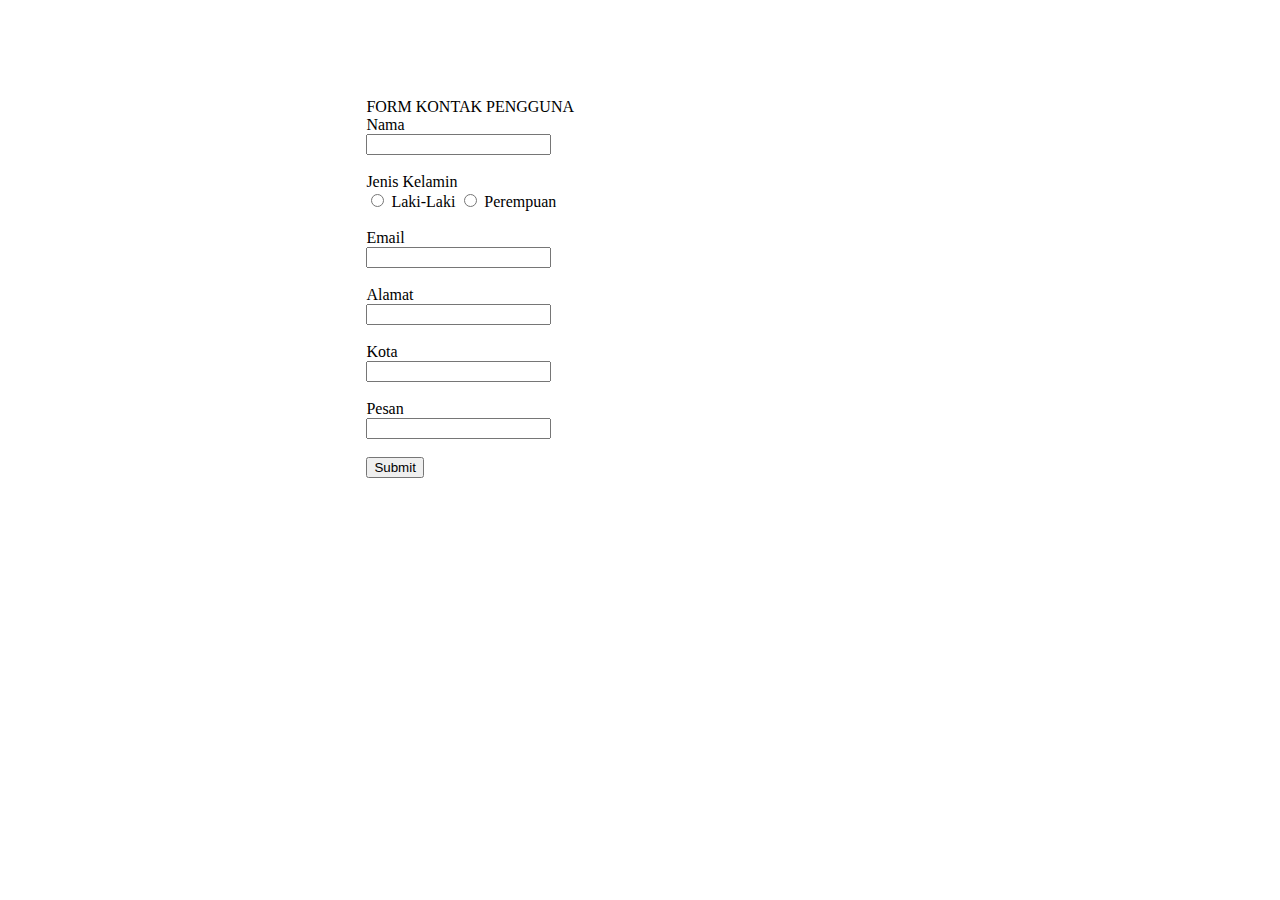
<file: TugasPHP4/kontak.html>
<html lang="en">

<head>
    <meta charset="UTF-8">
    <meta http-equiv="X-UA-Compatible" content="IE=edge">
    <meta name="viewport" content="width=device-width, initial-scale=1.0">
    <title>FORM KONTAK PENGGUNA</title>
    <link href="https://cdn.jsdelivr.net/npm/bootstrap@5.2.0-beta1/dist/css/bootstrap.min.css" rel="stylesheet" integrity="sha384-0evHe/X+R7YkIZDRvuzKMRqM+OrBnVFBL6DOitfPri4tjfHxaWutUpFmBp4vmVor" crossorigin="anonymous">
    <style>
        .warning {
            color: #FF0000;
        }
        body {
            padding-top: 7%;
            padding-left: 28%;
        }
    </style>
</head>

<body>

    <div class="row">
        <div class="col-md-8">
            <div class="card">
                <div class="card-header">
                    FORM KONTAK PENGGUNA
                </div>
                <div class="card-body">
                    <form method="post" action="simpan_kontak.php">

                        <div class="form-group row">
                            <label for="nama" class="col-sm-2 col-form-label">Nama</label>
                            <div class="col-sm-10">
                                <input type="text" name="nama" id="Nama" class="form-control class=" warning">
                            </div>
                        </div> <br>

                        <div class="form-group row">
                            <label for="jkel" class="col-sm-2 col-form-label">Jenis Kelamin</label>
                            <div class="col-sm-10 ">
                                <input class="form-check-input" type="radio" name="jkel" id="jkel" value="Laki-Laki">
                                <label class="form-check-label" for="jkel">Laki-Laki</label>
                                <input class="form-check-input" type="radio" name="jkel" id="jkel" value="Perempuan">
                                <label class="form-check-label" for="jkel">Perempuan</label>
                            </div>
                        </div> <br>

                        <div class="form-group row">
                            <label for="email" class="col-sm-2 col-form-label">Email</label>
                            <div class="col-sm-10">
                                <input type="text" name="email" id="email" class="form-control class=" warning">
                            </div>
                        </div> <br>

                        <div class="form-group row">
                            <label for="alamat" class="col-sm-2 col-form-label">Alamat</label>
                            <div class="col-sm-10">
                                <input type="text" name="alamat" id="alamat" class="form-control class=" warning">
                            </div>
                        </div> <br>

                        <div class="form-group row">
                            <label for="kota" class="col-sm-2 col-form-label">Kota</label>
                            <div class="col-sm-10">
                                <input type="text" name="kota" id="kota" class="form-control class=" warning">
                            </div>
                        </div> <br>

                        <div class="form-group row">
                            <label for="pesan" class="col-sm-2 col-form-label">Pesan</label>
                            <div class="col-sm-10">
                                <input type="text" name="pesan" id="pesan" class="form-control class=" warning">
                            </div>
                        </div> <br>

                        <div class="form-group row">
                            <div class="col-sm-10">
                                <button type="submit" name="submit" class="btn btn-primary">Submit</button>
                            </div>
                        </div>

                    </form>
                </div>
            </div>
        </div>
    </div>

</body>

</html>
</file>
<file: Memory Card Game/styles.css>
* {
    padding: 0;
    margin: 0;
    box-sizing: border-box;
  }
  
  body {
    height: 100vh;
    display: flex;
    background: #1890c7d7;
  }
  
  .memory-game {
    width: 640px;
    height: 640px;
    margin: auto;
    display: flex;
    flex-wrap: wrap;
    perspective: 1000px;
  }
  
  .memory-card {
    width: calc(25% - 10px);
    height: calc(33.333% - 10px);
    margin: 5px;
    position: relative;
    transform: scale(1);
    transform-style: preserve-3d;
    transition: transform .5s;
    box-shadow: 1px 1px 1px rgba(0,0,0,.3);
  }
  
  .memory-card:active {
    transform: scale(0.97);
    transition: transform .2s;
  }
  
  .memory-card.flip {
    transform: rotateY(180deg);
  }
  
  .front-face,
  .back-face {
    width: 100%;
    height: 100%;
    padding: 20px;
    position: absolute;
    border-radius: 5px;
    background: #c5c4c4d9;
    backface-visibility: hidden;
  }
  
  .front-face {
    transform: rotateY(180deg);
  }
</file>
<file: PersonalWeb/style.css>
/* Google Font CDN Link */
@import url('https://fonts.googleapis.com/css2?family=Poppins:wght@400;500;600;700&family=Ubuntu:wght@400;500;700&display=swap');
*{
  margin: 0;
  padding: 0;
  box-sizing: border-box;
  text-decoration: none;
  scroll-behavior: smooth;
}

/* Custom Scroll Bar CSS */
::-webkit-scrollbar {
    width: 10px;
}
::-webkit-scrollbar-track {
    background: #f1f1f1;
}
::-webkit-scrollbar-thumb {
    background: #41887a;
    border-radius: 12px;
    transition: all 0.3s ease;
}

::-webkit-scrollbar-thumb:hover {
    background: #3dae99;
}
/* Navbar CSS */
nav{
  position: fixed;
  width: 100%;
  padding: 20px 0;
  z-index: 998;
  transition: all 0.3s ease;
  font-family: 'Ubuntu', sans-serif;
}
nav.sticky{
  background: #3dae99;
  padding: 13px 0;
}
nav .navbar{
  width: 90%;
  display: flex;
  justify-content: space-between;
  align-items: center;
  margin: auto;
}
nav .navbar .logo a{
  font-weight: 500;
  font-size: 35px;
  color: #41887a;
}
nav.sticky .navbar .logo a{
  color: #fff;
}
nav .navbar .menu{
  display: flex;
  position: relative;
}
nav .navbar .menu li{
  list-style: none;
  margin: 0 8px;
}
.navbar .menu a{
  font-size: 18px;
  font-weight: 500;
  color: #0E2431;
  padding: 6px 0;
  transition: all 0.4s ease;
}
.navbar .menu a:hover{
  color: #3dae99;
}
nav.sticky .menu a{
  color: #FFF;
}
nav.sticky .menu a:hover{
  color: #0E2431;
}
.navbar .media-icons a{
  color: #3dae99;
  font-size: 18px;
  margin: 0 6px;
}
nav.sticky .media-icons a{
  color: #FFF;
}

/* Navigasi CSS */
nav .menu-btn,
.navbar .menu .cancel-btn{
  position: absolute;
  color: #fff;
  right: 30px;
  top: 20px;
  font-size: 20px;
  cursor: pointer;
  transition: all 0.3s ease;
  display: none;
}
nav .menu-btn{
  color: #3dae99;
}
nav.sticky .menu-btn{
  color: #FFF;
}
.navbar .menu .menu-btn{
  color: #fff;
}

/* Home CSS */
.home{
  height: 100vh;
  width: 100%;
  background: url("../PersonalWeb/atha.jpg");
  background-size: cover;
  background-position: center;
  background-attachment: fixed;
  font-family: 'Ubuntu', sans-serif;
}

.home .home-content{
  width: 90%;
  height: 100%;
  margin: auto;
  display: flex;
  flex-direction: column;
  justify-content: center;
}
.home .text-one{
  font-size: 35px;
  color: #41887a;
}
.home .text-two{
  color: #3f4344;
  font-size: 75px;
  font-weight: 600;
  margin-left: -3px;
}
.home .text-three{
  font-size: 30px;
  margin: 5px 0;
  color: #41887a;
}
.home .text-four{
  font-size: 23px;
  margin: 5px 0;
  color: #3f4344;
}
.home .button{
  margin: 14px 0;
}
.home .button button{
  outline: none;
  padding: 8px 16px;
  border-radius: 6px;
  font-size: 25px;
  font-weight: 400;
  background: #3dae99;
  color: #fff;
  cursor: pointer;
  border: 2px solid transparent;
  transition: all 0.4s ease;
}
.home .button button:hover{
  border-color: #3dae99;
  background-color: #fff;
  color: #3dae99;
}

/* Section Styling */

section{
  padding-top: 40px;
}
section .content{
  width: 80%;
  margin: 40px auto;
  font-family: 'Poppins', sans-serif;
}

section .title{
  display: flex;
  justify-content: center;
  margin-bottom: 40px;
}
section .title span{
  color: #0E2431;
  font-size: 30px;
  font-weight: 600;
  position: relative;
  padding-bottom: 8px;
}
section .title span::before,
section .title span::after{
  content: '';
  position: absolute;
  height: 3px;
  width: 100%;
  background: #3dae99;
  left: 0;
  bottom: 0;
}
section .title span::after{
  bottom: -7px;
  width: 70%;
  left: 50%;
  transform: translateX(-50%);
}



 /* Jadwal Kuliah CSS */
 .kuliah{
   background: #F0F8FF;
 }
 .kuliah .content{
   padding: 40px 0;
 }
 .kuliah .kuliah-details{
   display: flex;
   justify-content: space-between;
   align-items: center;
 }

/* Aktivitas CSS */
.aktivitas .boxes{
  display: flex;
  flex-wrap: wrap;
  justify-content: space-between;
}
.aktivitas .boxes .box{
  margin: 20px 0;
  width: calc(100% / 3 - 20px);
  text-align: center;
  border-radius: 12px;
  padding: 30px 10px;
  box-shadow: 0 5px 10px rgba(0, 0, 0, 0.12);
  cursor: default;
  transition: all 0.4s ease;
}
.aktivitas .boxes .box:hover{
  background: #3dae99;
  color: #fff;
}
.aktivitas .boxes .box .icon{
  height: 50px;
  width: 50px;
  background: #3dae99;
  border-radius: 50%;
  text-align: center;
  line-height: 50px;
  font-size: 18px;
  color: #fff;
  margin: 0 auto 10px auto;
  transition: all 0.4s ease;
}
.boxes .box:hover .icon{
  background-color: #fff;
  color: #3dae99;
}
.aktivitas .boxes .box:hover .topic,
.aktivitas .boxes .box:hover p{
  color: #0E2431;
  transition: all 0.4s ease;
}
.aktivitas .boxes .box:hover .topic,
.aktivitas .boxes .box:hover p{
  color: #fff;
}

/* Hobi CSS */
.hobi{
  background: #F0F8FF;
}
.hobi .content{
  margin: 0 auto;
  padding: 30px 0;
}
.hobi .text{
  width: 80%;
  text-align: center;
  margin: auto;
}

/* Footer CSS */
footer{
  background: #3dae99;
  padding: 15px 0;
  text-align: center;
  font-family: 'Poppins', sans-serif;
}
footer .text span{
  font-size: 17px;
  font-weight: 400;
  color: #fff;
}
footer .text span a{
  font-weight: 500;
  color: #FFF;
}
footer .text span a:hover{
  text-decoration: underline;
}


/* Scroll  Top Button CSS */
.scroll-button a{
  position: fixed;
  bottom: 20px;
  right: 20px;
  color: #fff;
  background: #3dae99;
  padding: 7px 12px;;
  font-size: 18px;
  border-radius: 6px;
  box-shadow: rgba(0, 0, 0, 0.15);
  display: none;
}

/* Responsive Media Query */
@media (max-width: 1190px) {
  section .content{
    width: 85%;
  }
}
@media (max-width: 1000px) {
  .about .about-details{
    justify-content: center;
    flex-direction: column;
  }
 
  .aktivitas .boxes .box{
    margin: 20px 0;
    width: calc(100% / 2 - 20px);
  }
}
@media (max-width: 900px) {
  .about .left img{
    height: 350px;
    width: 350px;
  }
}

@media (max-width: 750px) {
  nav .navbar{
    width: 90%;
  }
  nav .navbar .menu{
    position: fixed;
    left: -100%;
    top: 0;
    background: #0E2431;
    height: 100vh;
    max-width: 400px;
    width: 100%;
    padding-top: 60px;
    flex-direction: column;
    align-items: center;
    transition: all 0.5s ease;
  }
  .navbar.active .menu{
    left: 0;
  }
  nav .navbar .menu a{
    font-size: 23px;
    display: block;
    color: #fff;
    margin: 10px 0;
  }
  nav.sticky .menu a:hover{
    color: #3dae99;
  }
  nav .navbar .media-icons{
    display: none;
  }
  nav .menu-btn,
  .navbar .menu .cancel-btn{
    display: block;
  }
  .home .text-two{
    font-size: 65px;
  }
  .home .text-three{
    font-size: 35px;
  }
 
  .aktivitas .boxes .box{
    margin: 20px 0;
    width: 100%;
  }
  .contact .text{
    width: 100%;
}
}

@media (max-width: 500px){
  .home .text-two{
    font-size: 55px;
  }
  .home .text-three{
    font-size: 33px;
  }
}
</file>
